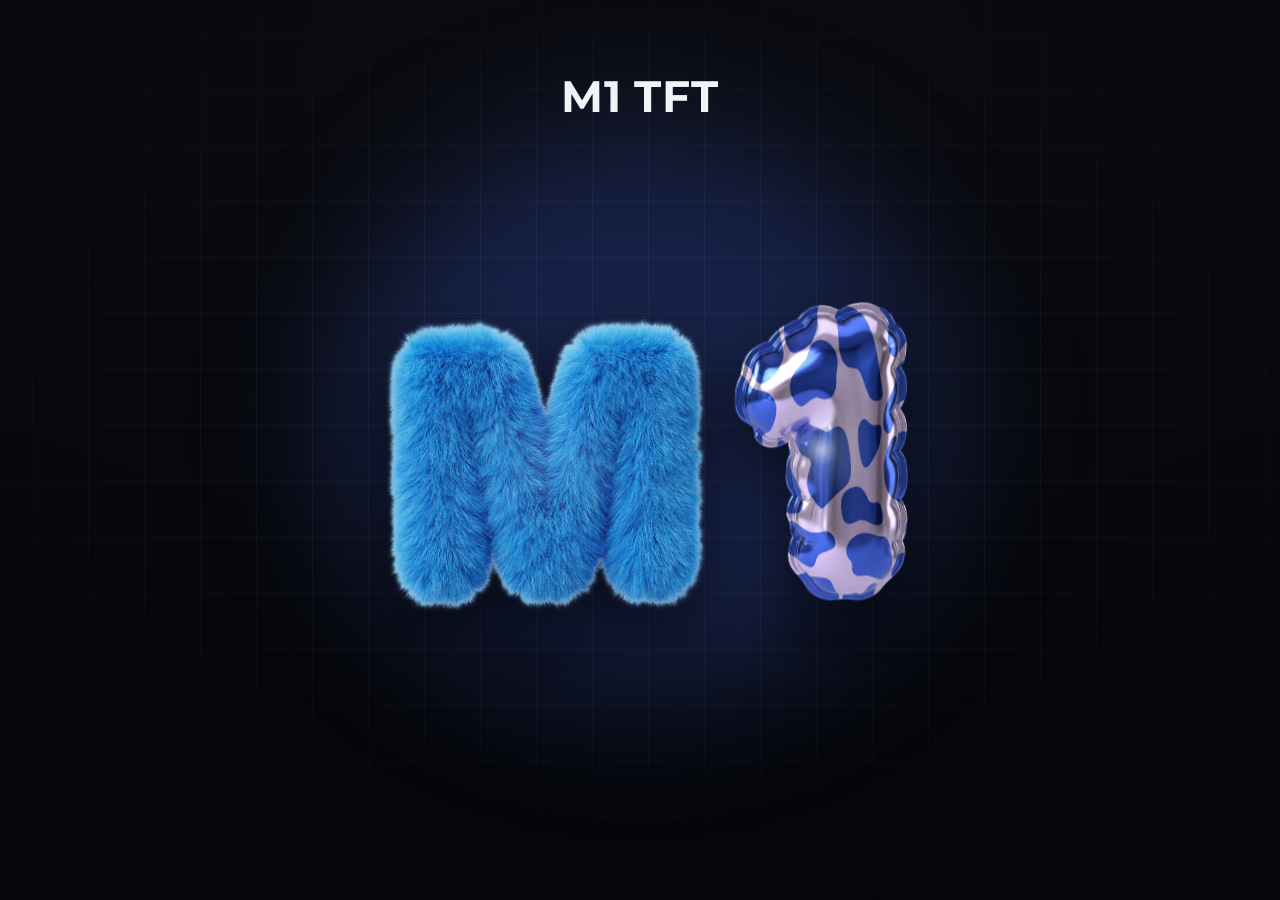
<file: web/index.html>
<!DOCTYPE html>
<html lang="ko">
<head>
<meta charset="utf-8" />
<meta name="viewport" content="width=device-width, initial-scale=1" />
<title>M1 TFT</title>
<meta name="description" content="마우스를 따라 움직이는 3D 에셋" />
<link rel="stylesheet" href="https://fonts.googleapis.com/css2?family=Montserrat:wght@600;700;800&display=swap" />
<link rel="stylesheet" href="./app.css" />
</head>
<body>
  <div class="backdrop" aria-hidden="true">
    <div class="backdrop__grid"></div>
    <div class="backdrop__halo"></div>
  </div>

  <h1 class="wordmark">M1 TFT</h1>

  <!-- 글리프는 app.js 의 GLYPHS 를 보고 만든다 -->
  <div class="stage">
    <div class="row" id="row"></div>
  </div>

  <script src="./app.js"></script>
</body>
</html>
</file>
<file: web/app.css>
:root {
  /* 이 페이지는 다크 한 가지로 확정한다. 보는 사람이 OS 라이트 모드를 써도
     같은 톤으로 보이도록 prefers-color-scheme 분기를 두지 않는다.
     (스크롤바 등 브라우저 UI 도 어둡게 맞추려고 color-scheme 을 함께 선언) */
  color-scheme: dark;

  --ground: #0b0c11;
  --ground-2: #05060a;
  --fg: #f2f3f7;
  --muted: #969cb0;
  --line: #23262f;
  --accent: #6b8cff;
  --grid: rgba(242, 243, 247, 0.05);
  --cast: rgba(0, 0, 0, 0.62);
  --halo: rgba(70, 108, 255, 0.24);

  /* 고담(유료 서체)의 대체: Montserrat — 기하학적 산세리프로 대문자 조합이 가장 근접 */
  --font-display: "Montserrat", "Pretendard", -apple-system, BlinkMacSystemFont,
    "Segoe UI", "Apple SD Gothic Neo", "Malgun Gothic", system-ui, sans-serif;

  /* 두 글리프의 렌더 높이를 맞춰 같은 크기의 글자처럼 보이게 한다 */
  --glyph-h: min(33vmin, 300px);

  /* app.js 가 포인터 위치에 따라 갱신 (-1 ~ 1) */
  --mx: 0;
  --my: 0;
}

* { box-sizing: border-box; }

html, body {
  margin: 0;
  height: 100%;
  overflow: hidden;
  background: var(--ground);
  color: var(--fg);
  font-family: var(--font-display);
  -webkit-font-smoothing: antialiased;
}

/* ---------------------------------------------------------------- 배경 */
.backdrop {
  position: fixed;
  inset: 0;
  z-index: 0;
  background: radial-gradient(120% 85% at 50% 8%, var(--ground) 0%, var(--ground-2) 100%);
  overflow: hidden;
}

.backdrop__grid {
  position: absolute;
  inset: -15%;
  background-image:
    linear-gradient(var(--grid) 1px, transparent 1px),
    linear-gradient(90deg, var(--grid) 1px, transparent 1px);
  background-size: 56px 56px;
  /* 마우스 반대로 아주 조금 밀려 깊이감을 만든다 */
  transform: translate3d(calc(var(--mx) * -16px), calc(var(--my) * -16px), 0);
  mask-image: radial-gradient(68% 58% at 50% 46%, #000 25%, transparent 78%);
  -webkit-mask-image: radial-gradient(68% 58% at 50% 46%, #000 25%, transparent 78%);
}

.backdrop__halo {
  position: absolute;
  left: 50%;
  top: 46%;
  width: 68vmin;
  height: 62vmin;
  border-radius: 50%;
  background: var(--halo);
  filter: blur(70px);
  transform: translate(-50%, -50%)
    translate3d(calc(var(--mx) * 28px), calc(var(--my) * 28px), 0);
}

/* ---------------------------------------------------------------- 워드마크 */
.wordmark {
  position: fixed;
  z-index: 2;
  top: clamp(40px, 8vh, 84px);
  left: 50%;
  transform: translateX(-50%)
    translate3d(calc(var(--mx) * -6px), calc(var(--my) * -6px), 0);
  margin: 0;
  width: min(560px, calc(100vw - 40px));
  text-align: center;
  font-size: clamp(26px, 4.4vw, 44px);
  font-weight: 700;
  letter-spacing: 0.02em;
  line-height: 1.1;
  color: var(--fg);
  pointer-events: none;
}

/* ---------------------------------------------------------------- 무대 */
.stage {
  position: fixed;
  inset: 0;
  z-index: 1;
  display: grid;
  place-items: center;
  touch-action: none;
}

/* 글리프를 나란히. 원근은 행에 두어 각 글리프의 소실점이 자연스럽게 갈린다 */
.row {
  display: flex;
  align-items: center;
  justify-content: center;
  /* M1 이 한 단어로 읽히도록 좁게.
     캔버스에는 잔상이 번질 여백(MATERIALS.pad)이 붙어 있어서,
     그만큼 음수로 당겨야 눈에 보이는 자간이 맞는다. */
  gap: clamp(-26px, -3vmin, -6px);
  perspective: 1100px;
  perspective-origin: 50% 44%;
}

.slot {
  position: relative;
  display: grid;
  place-items: center;
}

.floaty {
  transform-style: preserve-3d;
  will-change: transform;
}

.glyph {
  position: relative;
  transform-style: preserve-3d;
  filter: drop-shadow(0 26px 34px var(--cast));
}

.glyph canvas {
  display: block;
  width: auto;   /* 높이는 app.js 가 여백까지 감안해 지정한다 */
  border: 0;
  outline: none;
  user-select: none;
  -webkit-user-drag: none;
  -webkit-tap-highlight-color: transparent;
}

/* 바닥 그림자 — 글리프가 뜰수록 작고 옅어진다 */
.cast {
  position: absolute;
  left: 50%;
  bottom: calc(var(--glyph-h) * -0.20);
  width: calc(var(--glyph-h) * 0.70);
  height: calc(var(--glyph-h) * 0.15);
  border-radius: 50%;
  background: radial-gradient(50% 50% at 50% 50%, var(--cast), transparent 72%);
  filter: blur(12px);
  will-change: transform, opacity;
  pointer-events: none;
}

@media (prefers-reduced-motion: reduce) {
  .backdrop__grid { transform: none; }
  .backdrop__halo { transform: translate(-50%, -50%); }
  .wordmark { transform: translateX(-50%); }
}
</file>
